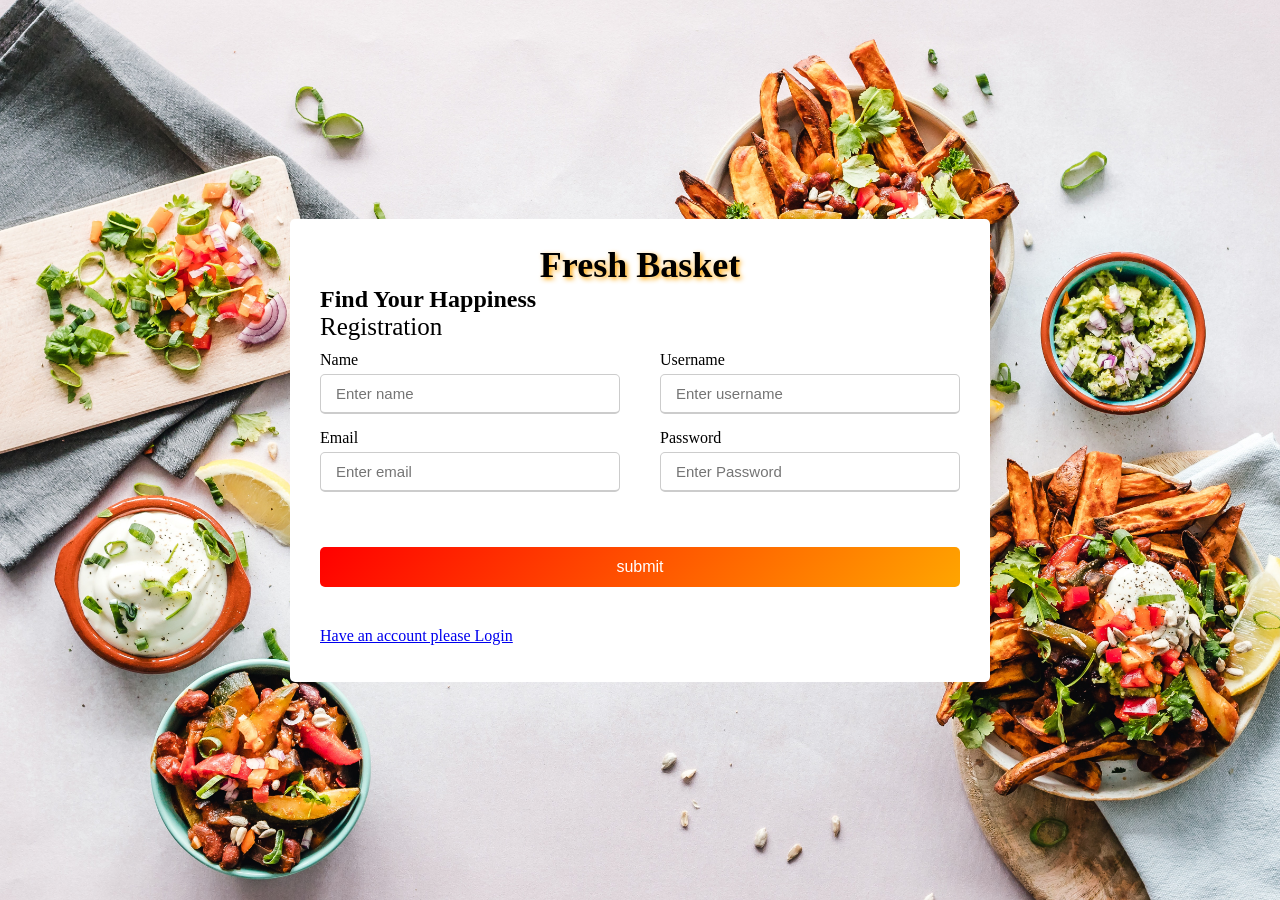
<file: index.html>
<!DOCTYPE html>
<html lang="en">

<head>
    <meta charset="UTF-8">
    <meta http-equiv="X-UA-Compatible" content="IE=edge">
    <meta name="viewport" content="width=device-width, initial-scale=1.0">
    <link rel="stylesheet" href="style.css">
    <title> Registration Form</title>
</head>

<body>
    
    
    <div class="container">
        <div class="tit"><h1>Fresh Basket</h1></div>
        <Div> <h2>Find Your Happiness</h2> </Div>
        <div class="title">Registration</div>
        
        <form action="login.html" >
            <div class="form-group">
                <span>Name</span>
                <input type="text" id="name" placeholder="Enter name" required>
            </div>
            <div class="form-group">
                <span>Username</span>
                <input type="text" id="user" placeholder="Enter username" required>
            </div>
            <div class="form-group">
                <span>Email</span>
                <input type="email" id="email" placeholder="Enter email" required>
            </div>
            
            <div class="form-group">
                <span>Password</span>
                <input type="password" id="pwd" placeholder="Enter Password" required>
            </div>
            
            <div class="button">
                <input type="submit" value="submit" onclick="addData()">
            </div>
            <div class="account-have">

                <a href="login.html">Have an account please Login</a>
            </div>
        </form>
    </div>

    <script src="JS/register.js"> </script>

</body> 

</html>
</file>
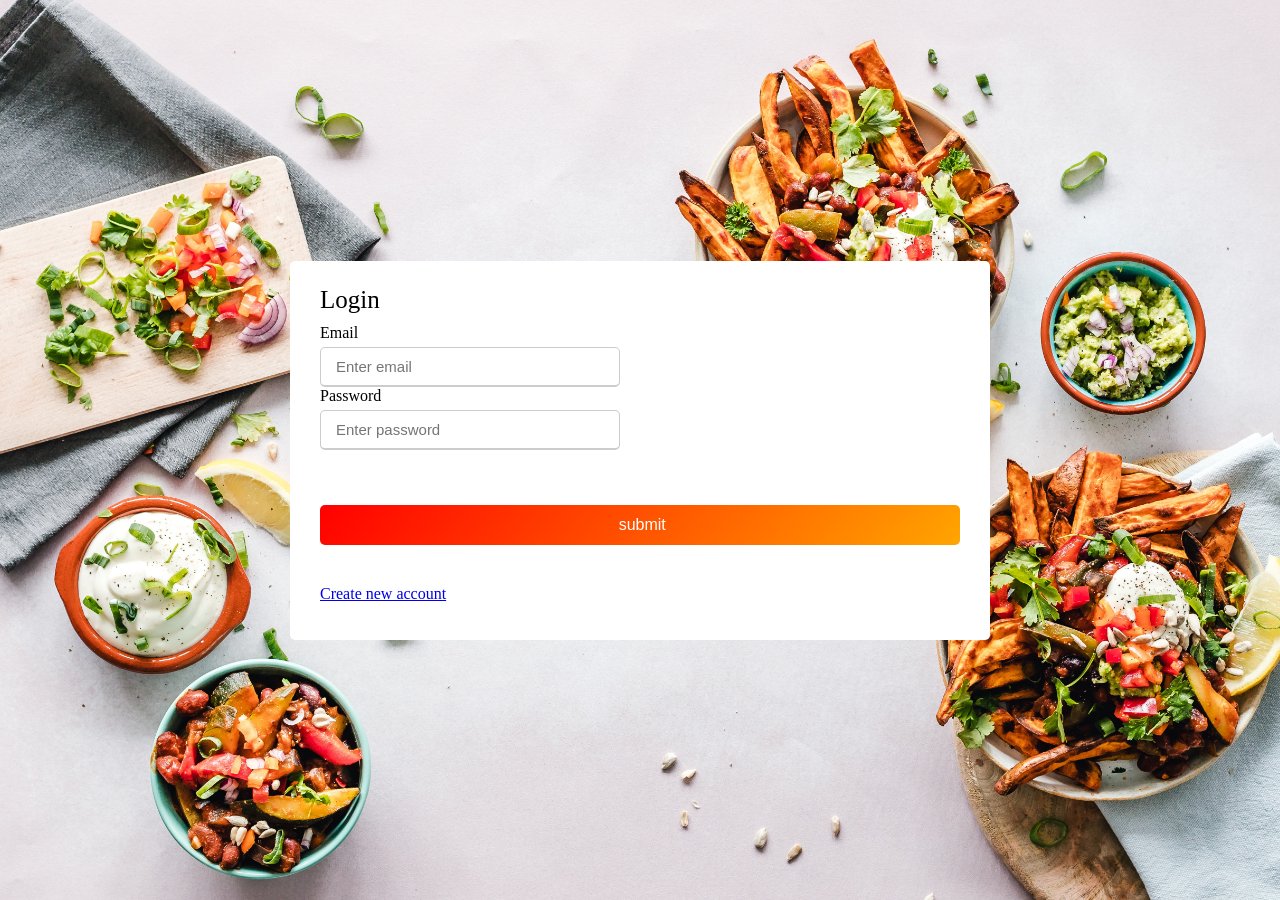
<file: login.html>
<!DOCTYPE html>
<html lang="en">

<head>
    <meta charset="UTF-8">
    <meta http-equiv="X-UA-Compatible" content="IE=edge">
    <meta name="viewport" content="width=device-width, initial-scale=1.0">
    <link rel="stylesheet" href="style.css">
    <title> Login Form</title>
</head>

<body>
    <div class="container">
        <div class="title"> Login </div>
        
        <form  action="register.html">

            <div class="form-group">
                <span>Email</span>
                <input type="email" id="email" placeholder="Enter email" required>
                <span>Password</span>
                <input type="password" id="pwd" placeholder="Enter password" required>
            </div>

            <div class="button">

                <input  type="submit" value=" submit" onclick="checkData()"/>

            </div>

            <div class="account-have">

                <a href="index.html">Create new account</a>
            </div>
        </form>
    </div>
    <script src="JS/login.js"></script>
</body>

</html>
</file>
<file: style.css>
*{
    margin: 0;
    padding: 0;
    box-sizing: border-box;
}
body{
    display: flex;
    height: 100vh;
    justify-content: center;
    align-items: center;
    padding: 10px;
    background: url(./images/home.jpg) ;
    background-size: cover;
    background-position: 50% 50%;
    width: 100%;
}
.tit{
 text-align: center;
  font-size: large;
  text-shadow: 2px 2px 5px  orange;

}
.container{
    max-width: 700px;
    width: 100%;
    padding: 25px 30px;
    background-color: #fff;
    border-radius: 5px;
}
.container .title{
    font-size: 25px;
    font-weight: 500;
}
.container form{
    display: flex;
    flex-wrap: wrap;
    justify-content: space-between;
    margin: 10px 0 12px 0;
}
form .form-group{
    margin-bottom: 15px;
    width: calc(100% / 2 - 20px);
}
form span{
    display: block;
    font-weight: 500;
    margin-bottom: 5px;
}
.form-group input{
    height: 40px;
    width: 100%;
    outline: none;
    border-radius: 5px;
    border: 1px solid #ccc;
    padding-left: 15px;
    font-size: 15px;
    border-bottom-width: 2px;
    transition: all 0.3s ease;
}
.form-group input:focus,
.form-group input:valid{
    border-color: orange;
}
form .button{
    height: 40px;
    width: 100%;
    margin: 40px 0;
}
form .button input{
    width: 100%;
    height: 100%;
    outline: none;
    cursor: pointer;
    background: linear-gradient(130deg, red, orange);
    color: #fff;
    font-size: 16px;
    font-weight: 500;
    border: none;
    border-radius: 5px;
}
form .button input:hover{
    background: linear-gradient(130deg, orange, red);
}
@media(max-width: 584px){
    .container{
        max-width: 100%;
    }
    form .form-group{
        margin-bottom: 15px;
        width: 100%;
    }
    .container form{
        max-height: 400px;
        overflow-y: scroll;
    }
    .container form::-webkit-scrollbar{
        width: 0;
    }
    form .button{
        margin: 20px 0;
    }
}
</file>
